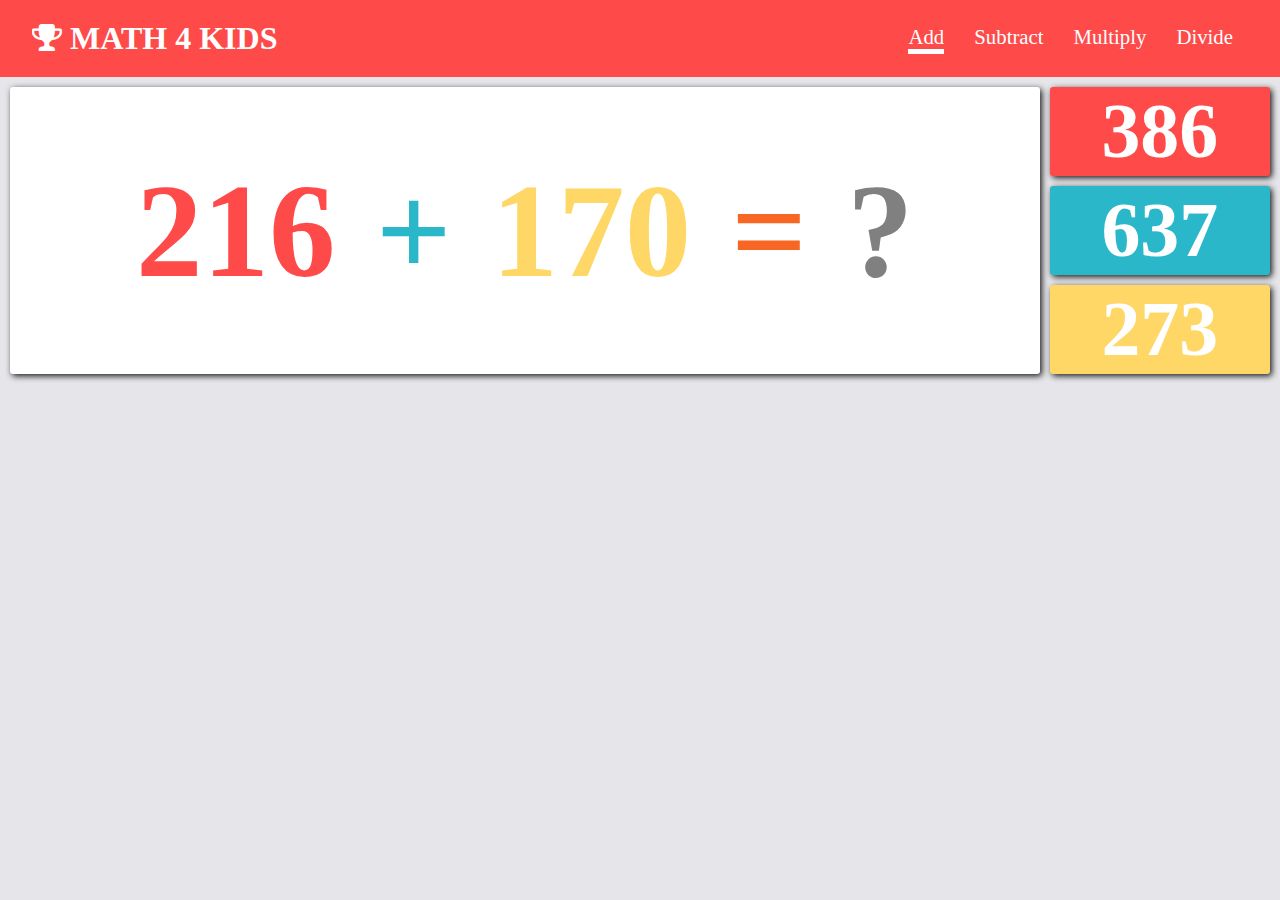
<file: index.html>
<!DOCTYPE html>
<html lang="en">

<head>
    <meta charset="UTF-8">
    <meta name="viewport" content="width=device-width, initial-scale=1.0">
    <link rel="stylesheet" href="https://cdnjs.cloudflare.com/ajax/libs/font-awesome/4.7.0/css/font-awesome.min.css">
    <link rel="stylesheet" href="style.css">
    <title>Add</title>

</head>

<body>

    <audio id="myAudio">
        <source src="wrong.mp3" type="audio/mpeg">
    </audio>

    <header>
        <div class="container">
            <div class="nav">
                <h2><span><i class="fa fa-trophy" aria-hidden="true"></i></span> MATH 4 KIDS</h2>
                <nav>
                    <ul>
                        <li class="current"><a href="index.html">Add</a></li>
                        <li><a href="subtract.html">Subtract</a></li>
                        <li><a href="multiply.html">Multiply</a></li>
                        <li><a href="divide.html">Divide</a></li>
                    </ul>
                </nav>
            </div>
        </div>
    </header>

    <div class="wrapper">
        <div class="equation">
            <h1 id="num1" style="color:#FE4A49">1</h1>
            <h1 style="color: #2AB7CA;">+</h1>
            <h1 id="num2" style="color: #FED766">1</h1>
            <h1 style="color: #F86624">=</h1>
            <h1 style="color: gray">?</h1>
        </div>
        <div class="answer-options">
            <div class="options" style="background-color: #FE4A49;">
                <h3 id="option1">1</h3>
            </div>
            <div class="options" style="background-color: #2AB7CA;">
                <h3 id="option2">2</h3>
            </div>
            <div class="options" style="background-color: #FED766;">
                <h3 id="option3">3</h3>
            </div>
        </div>
    </div>

    <script src="add.js"></script>

</body>

</html>
</file>
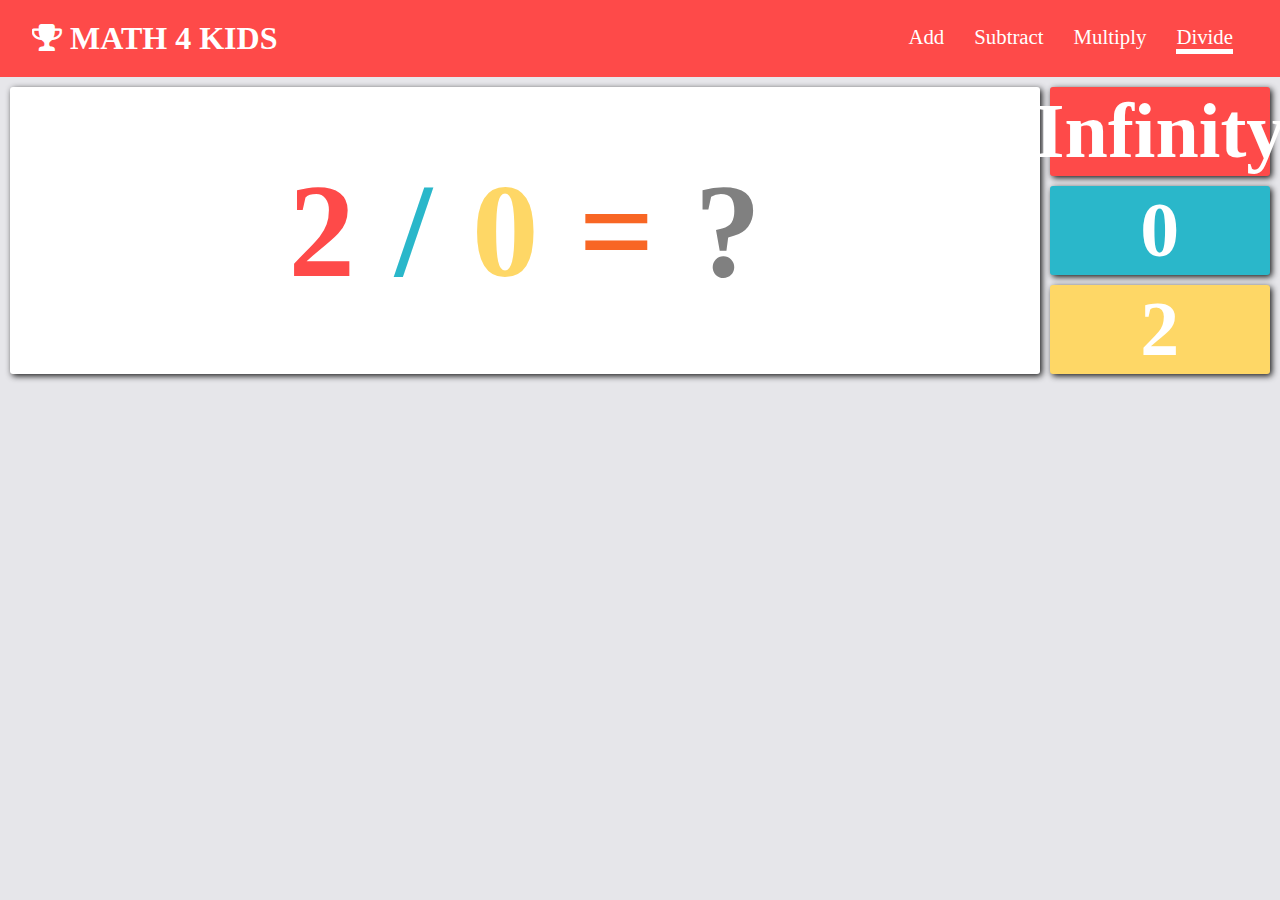
<file: divide.html>
<!DOCTYPE html>
<html lang="en">

<head>
    <meta charset="UTF-8">
    <meta name="viewport" content="width=device-width, initial-scale=1.0">
    <link rel="stylesheet" href="https://cdnjs.cloudflare.com/ajax/libs/font-awesome/4.7.0/css/font-awesome.min.css">
    <link rel="stylesheet" href="style.css">
    <title>Divide</title>

</head>

<body>

    <audio id="myAudio">
        <source src="wrong.mp3" type="audio/mpeg">
    </audio>

    <header>
        <div class="container">
            <div class="nav">
                <h2><span><i class="fa fa-trophy" aria-hidden="true"></i></span> MATH 4 KIDS</h2>
                <nav>
                    <ul>
                        <li><a href="index.html">Add</a></li>
                        <li><a href="subtract.html">Subtract</a></li>
                        <li><a href="multiply.html">Multiply</a></li>
                        <li class="current"><a href="divide.html">Divide</a></li>
                    </ul>
                </nav>
            </div>
        </div>
    </header>

    <div class="wrapper">
        <div class="equation">
            <h1 id="num1" style="color:#FE4A49"></h1>
            <h1 style="color: #2AB7CA;">/</h1>
            <h1 id="num2" style="color: #FED766">1</h1>
            <h1 style="color: #F86624">=</h1>
            <h1 style="color: gray">?</h1>
        </div>
        <div class="answer-options">
            <div class="options" style="background-color: #FE4A49;">
                <h3 id="option1">1</h3>
            </div>
            <div class="options" style="background-color: #2AB7CA;">
                <h3 id="option2">2</h3>
            </div>
            <div class="options" style="background-color: #FED766;">
                <h3 id="option3">3</h3>
            </div>
        </div>
    </div>

    <script src="divide.js"></script>

</body>

</html>
</file>
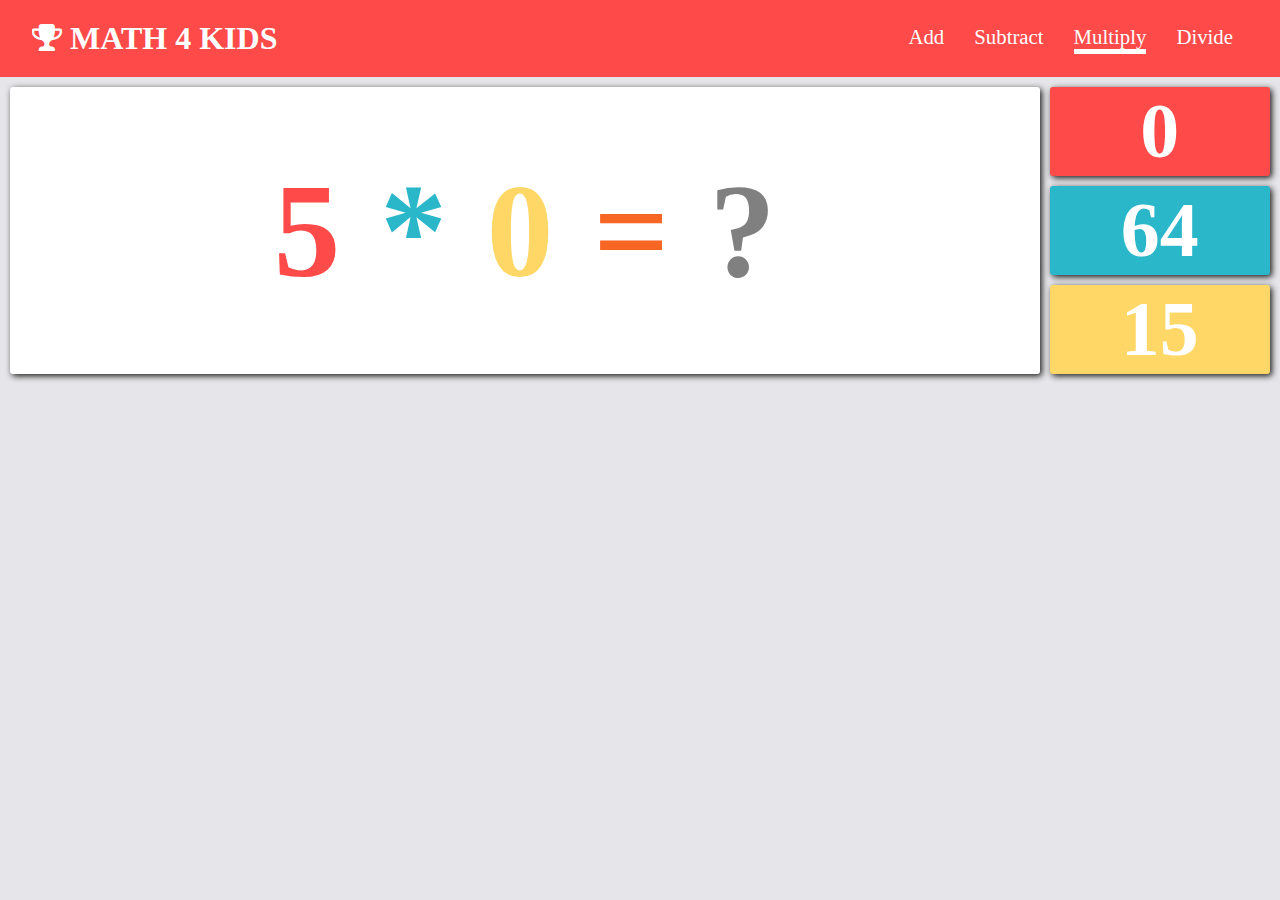
<file: multiply.html>
<!DOCTYPE html>
<html lang="en">

<head>
    <meta charset="UTF-8">
    <meta name="viewport" content="width=device-width, initial-scale=1.0">
    <link rel="stylesheet" href="https://cdnjs.cloudflare.com/ajax/libs/font-awesome/4.7.0/css/font-awesome.min.css">
    <link rel="stylesheet" href="style.css">
    <title>Add</title>

</head>

<body>

    <audio id="myAudio">
        <source src="wrong.mp3" type="audio/mpeg">
    </audio>

    <header>
        <div class="container">
            <div class="nav">
                <h2><span><i class="fa fa-trophy" aria-hidden="true"></i></span> MATH 4 KIDS</h2>
                <nav>
                    <ul>
                        <li><a href="index.html">Add</a></li>
                        <li><a href="subtract.html">Subtract</a></li>
                        <li class="current"><a href="multiply.html">Multiply</a></li>
                        <li><a href="divide.html">Divide</a></li>
                    </ul>
                </nav>
            </div>
        </div>
    </header>

    <div class="wrapper">
        <div class="equation">
            <h1 id="num1" style="color:#FE4A49"></h1>
            <h1 style="color: #2AB7CA;">*</h1>
            <h1 id="num2" style="color: #FED766">1</h1>
            <h1 style="color: #F86624">=</h1>
            <h1 style="color: gray">?</h1>
        </div>
        <div class="answer-options">
            <div class="options" style="background-color: #FE4A49;">
                <h3 id="option1">1</h3>
            </div>
            <div class="options" style="background-color: #2AB7CA;">
                <h3 id="option2">2</h3>
            </div>
            <div class="options" style="background-color: #FED766;">
                <h3 id="option3">3</h3>
            </div>
        </div>
    </div>

    <script src="multiply.js"></script>

</body>

</html>
</file>
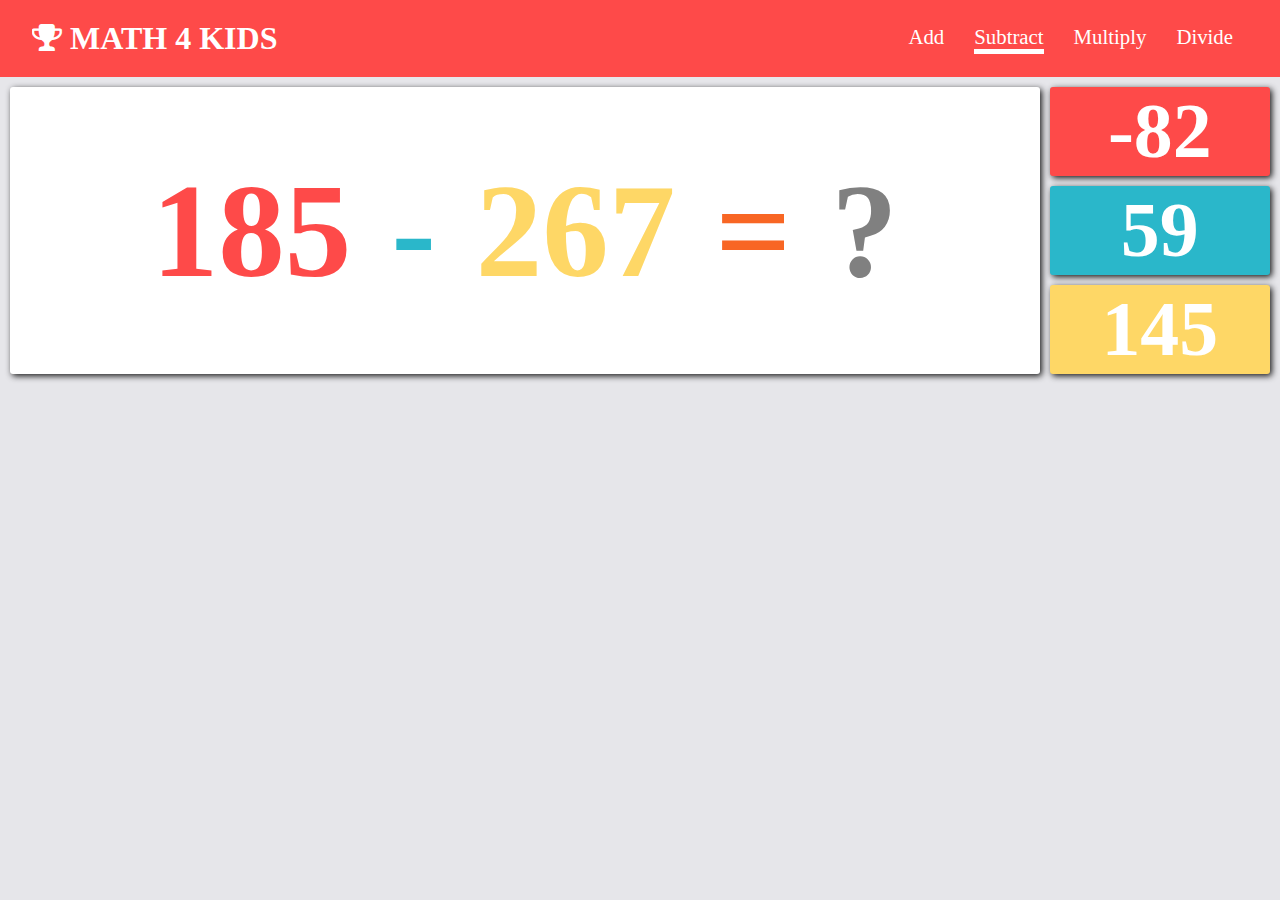
<file: subtract.html>
<!DOCTYPE html>
<html lang="en">

<head>
    <meta charset="UTF-8">
    <meta name="viewport" content="width=device-width, initial-scale=1.0">
    <link rel="stylesheet" href="https://cdnjs.cloudflare.com/ajax/libs/font-awesome/4.7.0/css/font-awesome.min.css">
    <link rel="stylesheet" href="style.css">
    <title>Subtract</title>

</head>

<body>

    <audio id="myAudio">
        <source src="wrong.mp3" type="audio/mpeg">
    </audio>

    <header>
        <div class="container">
            <div class="nav">
                <h2><span><i class="fa fa-trophy" aria-hidden="true"></i></span> MATH 4 KIDS</h2>
                <nav>
                    <ul>
                        <li><a href="index.html">Add</a></li>
                        <li class="current"><a href="subtract.html">Subtract</a></li>
                        <li><a href="multiply.html">Multiply</a></li>
                        <li><a href="divide.html">Divide</a></li>
                    </ul>
                </nav>
            </div>
        </div>
    </header>

    <div class="wrapper">
        <div class="equation">
            <h1 id="num1" style="color:#FE4A49"></h1>
            <h1 style="color: #2AB7CA;">-</h1>
            <h1 id="num2" style="color: #FED766">1</h1>
            <h1 style="color: #F86624">=</h1>
            <h1 style="color: gray">?</h1>
        </div>
        <div class="answer-options">
            <div class="options" style="background-color: #FE4A49;">
                <h3 id="option1">1</h3>
            </div>
            <div class="options" style="background-color: #2AB7CA;">
                <h3 id="option2">2</h3>
            </div>
            <div class="options" style="background-color: #FED766;">
                <h3 id="option3">3</h3>
            </div>
        </div>
    </div>

    <script src="subtract.js"></script>

</body>

</html>
</file>
<file: style.css>
*{
    padding: 0;
    margin: 0;
  }
  
  body{
    font-family: 'Luckiest Guy', cursive;
    background-color: #E6E6EA;
  }
  
  header{
    background: #FE4A49;
  }
  
  .container{
    width: 95%;
    margin: auto;
  }
  
  .nav{
    overflow: hidden;
    background:#FE4A49;
    color: #fff;
    padding: 20px 0;
  }
  
  .nav h2{
    font-size: 2rem;
    float: left;
  }
  
  nav{
    float: right;
  }
  
  nav ul{
    list-style-type: none;
  }
  
  nav li{
    font-size: 1.3rem;
    margin-top: 5px;
    float: left;
    padding: 0 15px;
  }
  
  nav a{
    text-decoration: none;
    color: #fff;
  }
  
  .current a::after{
    content: '-';
    font-size: 4px;
    background-color: white;
    display: block;
  }
  
  .wrapper{
    display: grid;
    grid-template-columns: 82% 18%;
  }
  
  .equation{
    display: flex;
    justify-content: center;
    align-items: center;
    box-shadow: 2px 2px 6px 0px rgba(0, 0, 0, 0.9);
    font-size: 5.2vw;
    background: #fff;
    border-radius: 3px;
    text-align: center;
    margin: 10px 10px 0px 10px;
  }
  
  .equation h1{
    display: inline;
    padding: 20px;
  }
  
  .answer-options{
    font-size: 5.2vw;
    margin-right: 10px;
  }
  
  .options{
    display: flex;
    justify-content: center;
    align-items: center;
    cursor: pointer;
    border-radius: 3px;
    margin-top: 10px;
    color: #fff;
    transition: 2s;
    box-shadow: 2px 2px 6px 0px rgba(0, 0, 0, 0.9);
  }
  
  @media(max-width:768px){
    .nav h2{
      font-size: 1.5rem;
      float: none;
      text-align: center;
    }
  
    nav{
      float: none;
      display: flex;
      justify-content: center;
    }
  
    nav li{
      font-size: 1rem;
    }
  }
  
  @media(max-width:480px){
    .nav h2{
      float: none;
      text-align: center;
    }
  
    .equation h1{
      display: inline;
      padding: 10px;
    } 
  
    nav li{
      font-size: .8rem;
    }
  
  }
</file>
